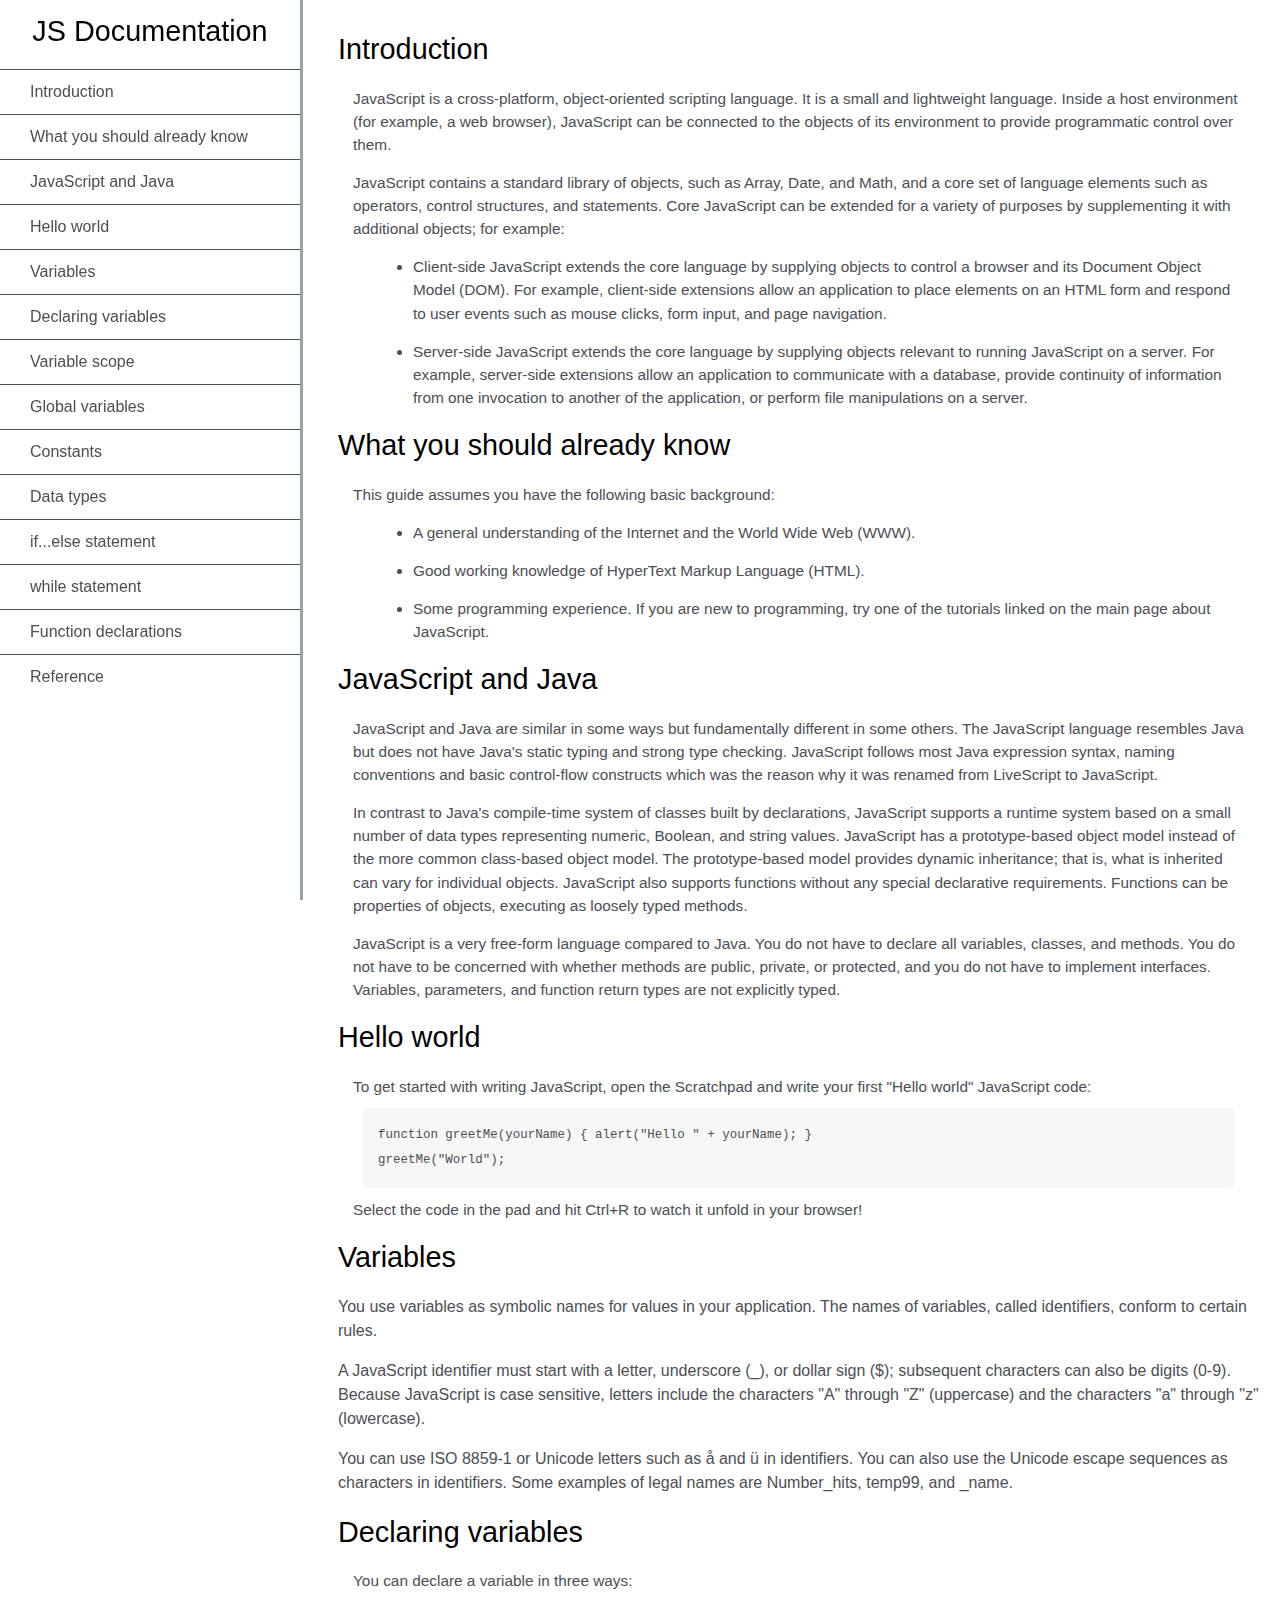
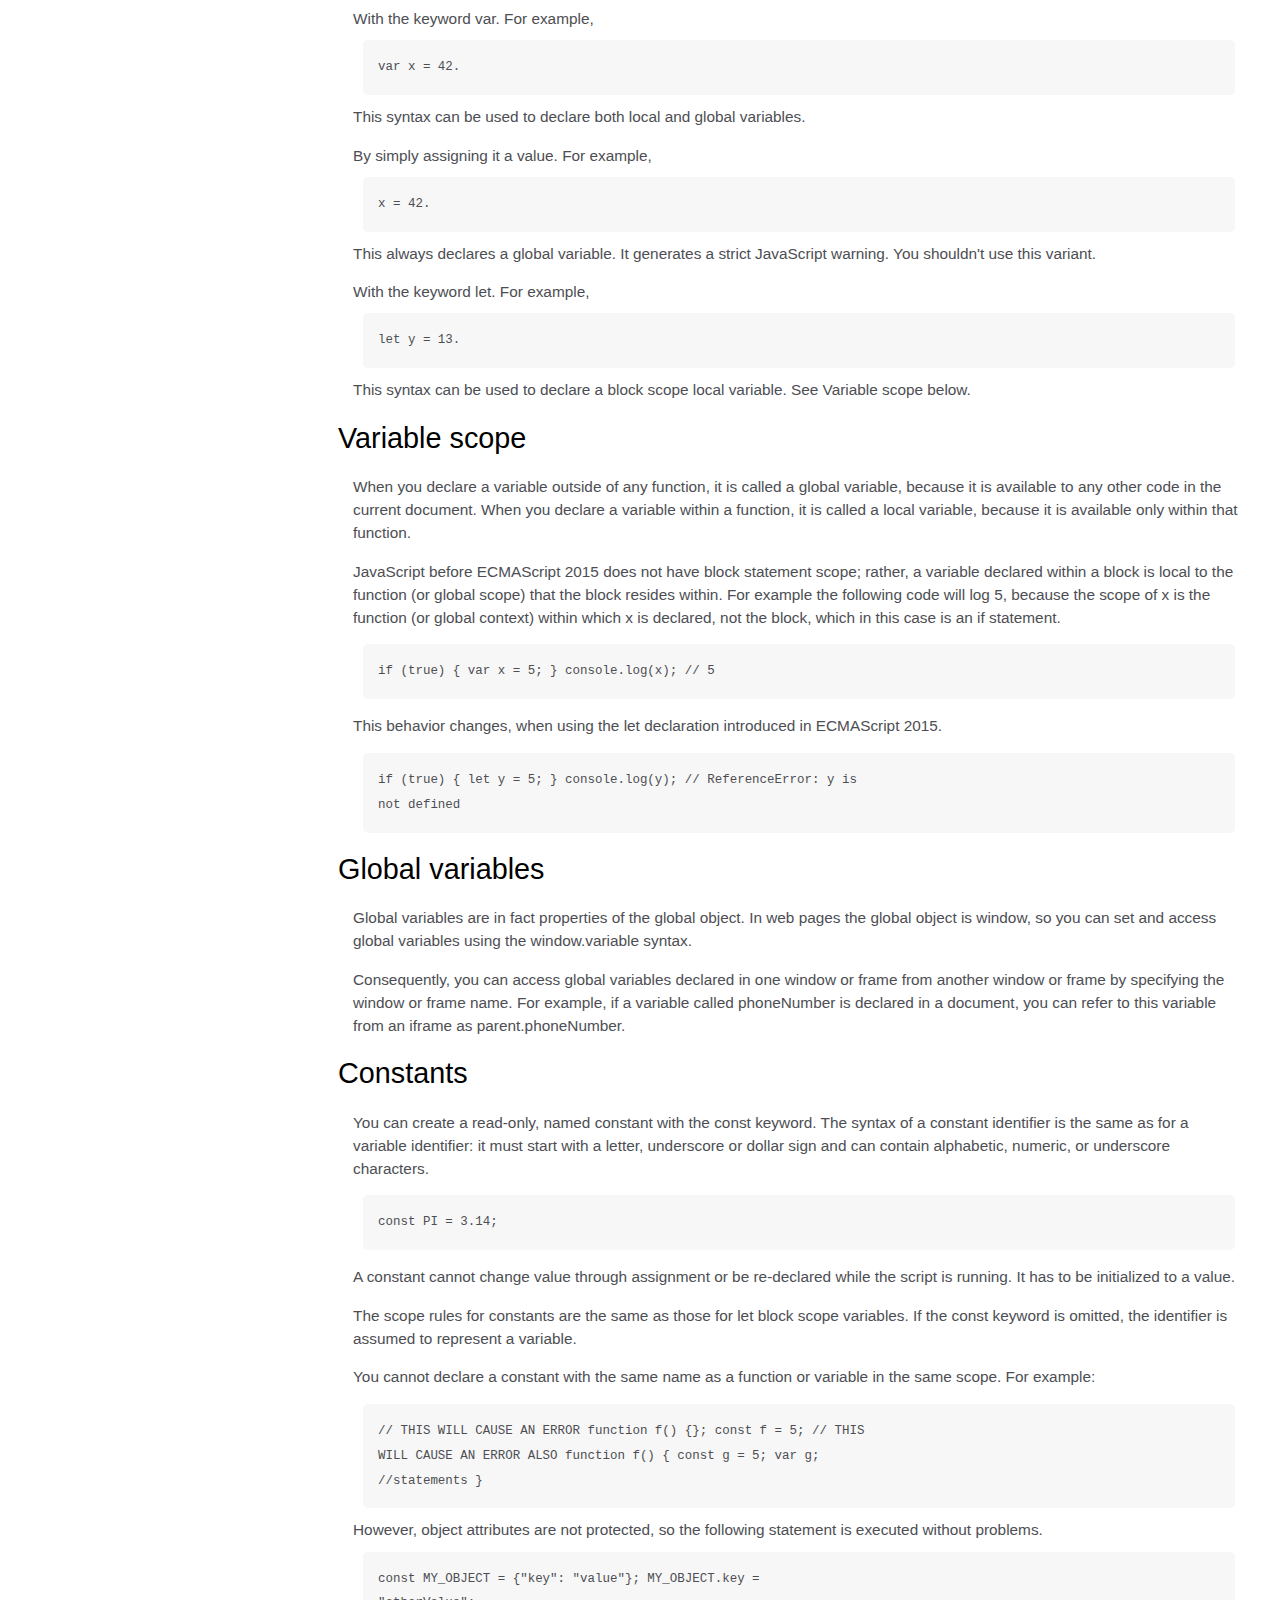
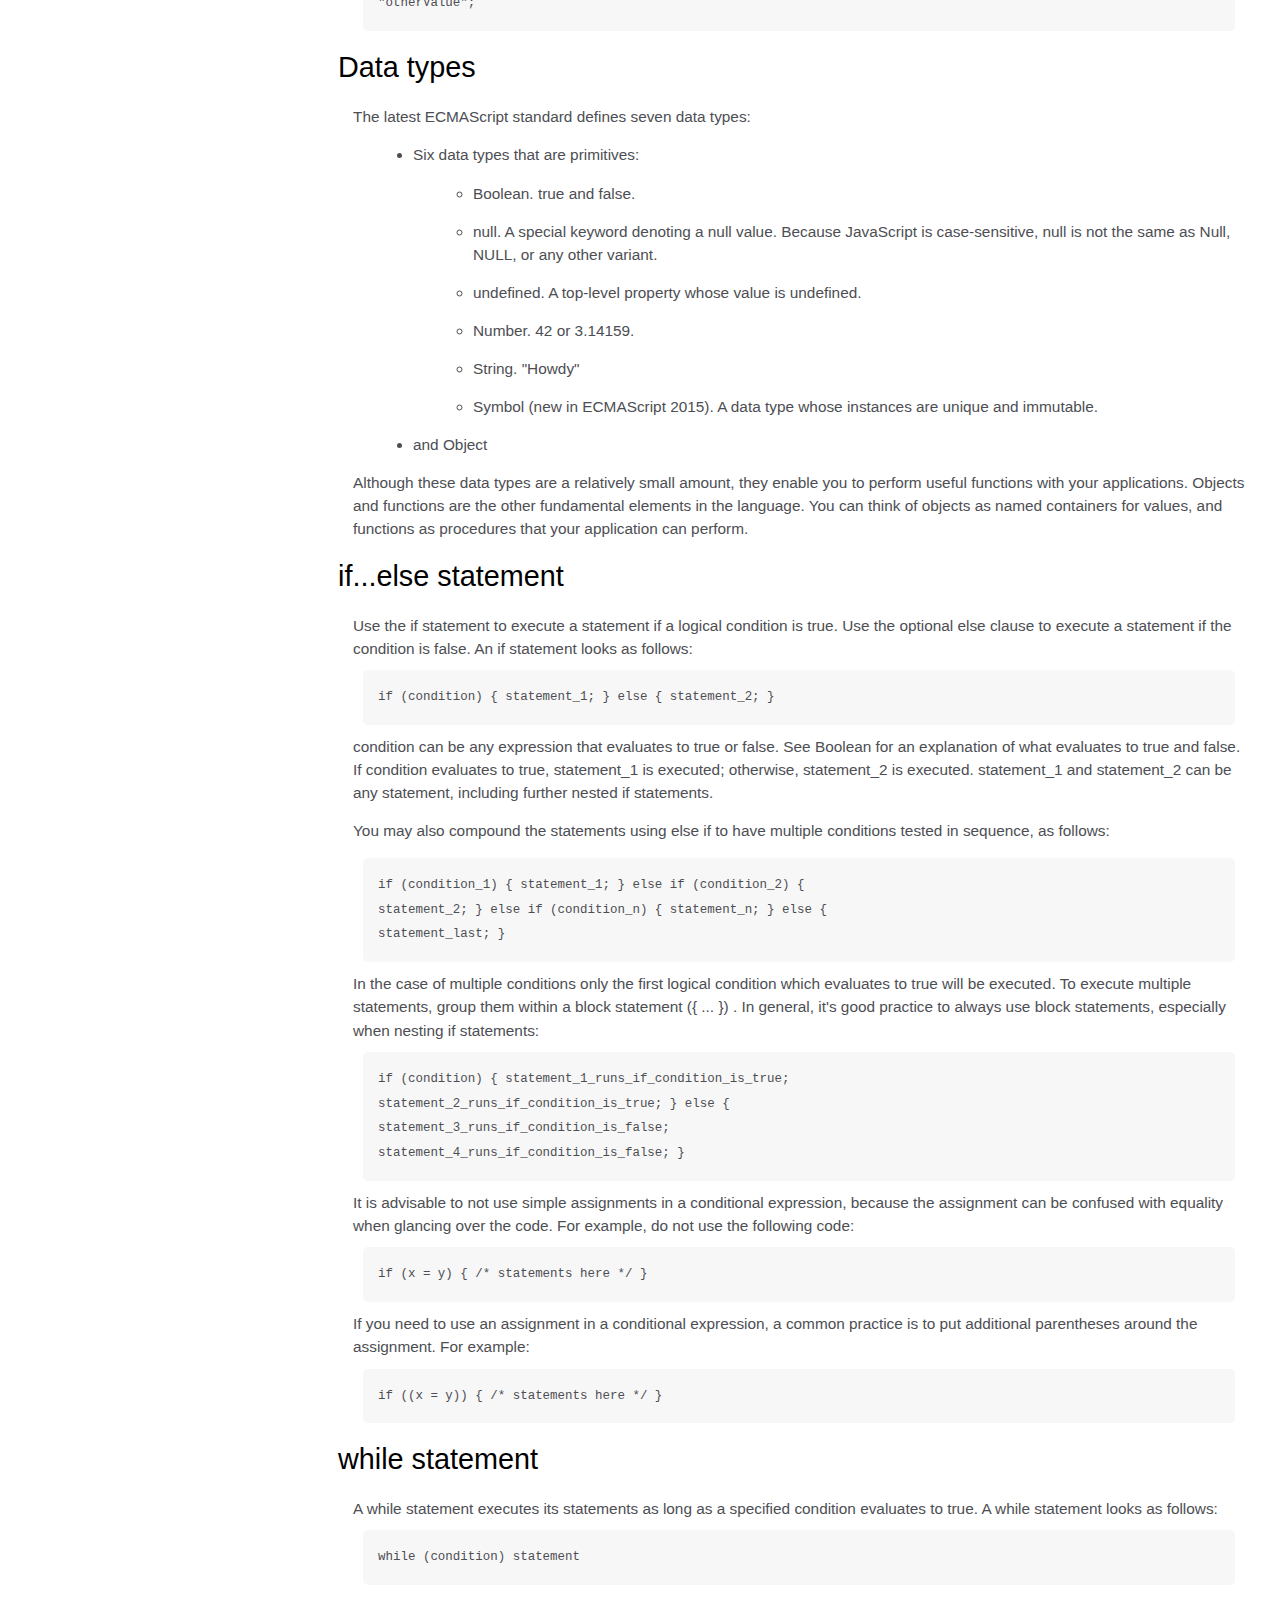
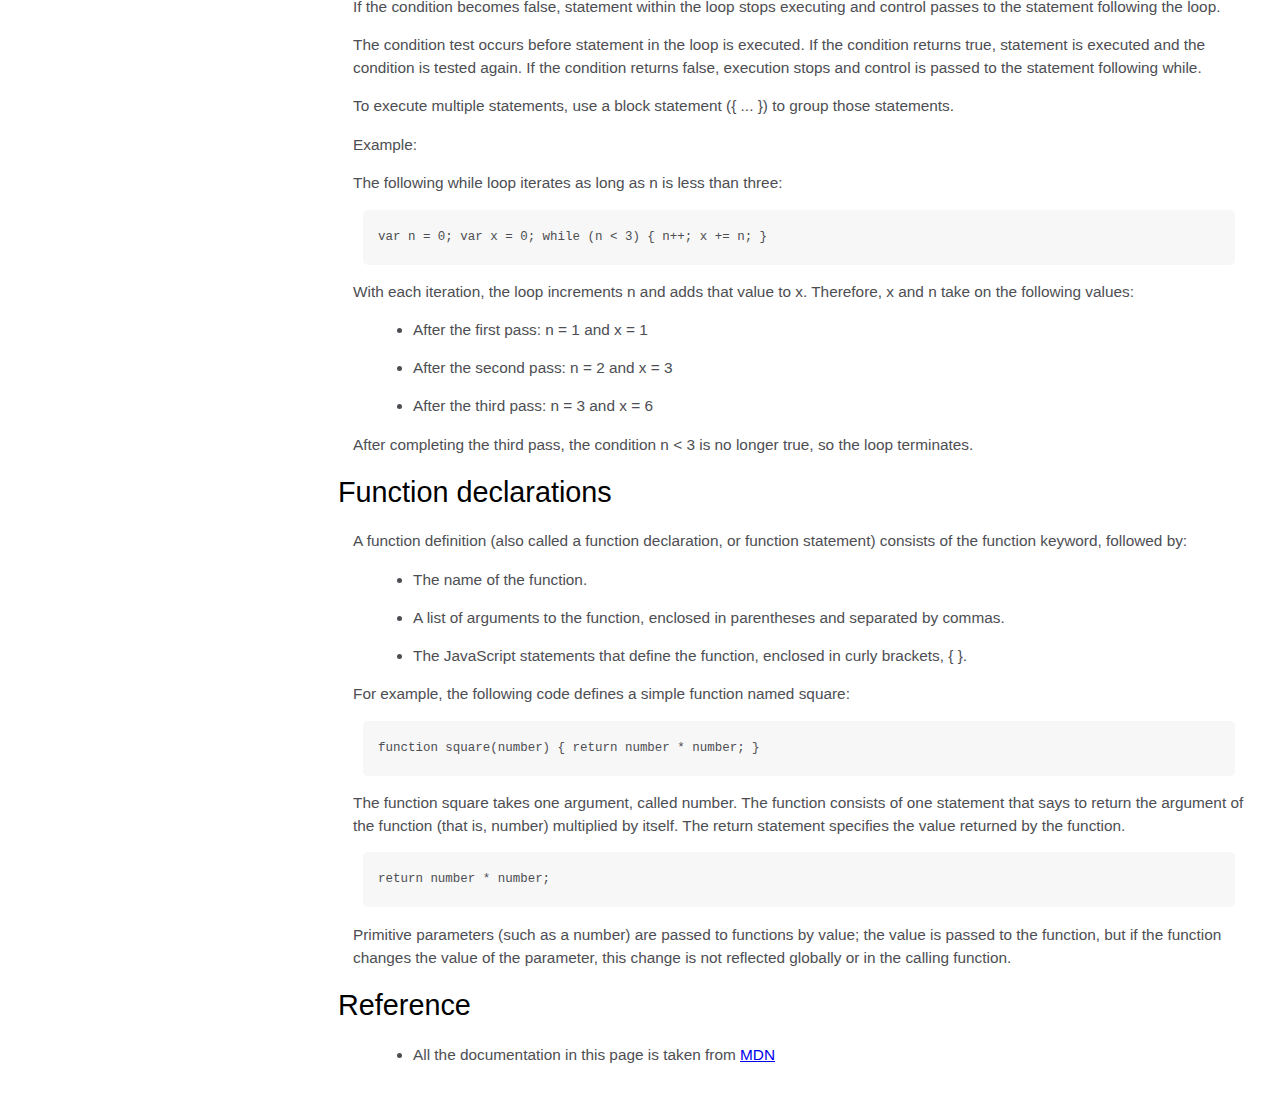
<file: index.html>
<!DOCTYPE html>
<html>
  <head>
    <link rel="stylesheet" href="./assets/styles/style.css" />
  </head>
  <body>
    <nav id="navbar">
      <header>JS Documentation</header>
      <ul>
        <li><a class="nav-link" href="#Introduction">Introduction</a></li>
        <li>
          <a class="nav-link" href="#What_you_should_already_know"
            >What you should already know</a
          >
        </li>
        <li>
          <a class="nav-link" href="#JavaScript_and_Java"
            >JavaScript and Java</a
          >
        </li>
        <li><a class="nav-link" href="#Hello_world">Hello world</a></li>
        <li><a class="nav-link" href="#Variables">Variables</a></li>
        <li>
          <a class="nav-link" href="#Declaring_variables"
            >Declaring variables </a
          >
        </li>
        <li><a class="nav-link" href="#Variable_scope">Variable scope</a></li>
        <li>
          <a class="nav-link" href="#Global_variables">Global variables</a>
        </li>
        <li><a class="nav-link" href="#Constants">Constants</a></li>
        <li><a class="nav-link" href="#Data_types">Data types</a></li>
        <li>
          <a class="nav-link" href="#if...else_statement"
            >if...else statement</a
          >
        </li>
        <li><a class="nav-link" href="#while_statement">while statement</a></li>
        <li>
          <a class="nav-link" href="#Function_declarations"
            >Function declarations</a
          >
        </li>
        <li><a class="nav-link" href="#Reference">Reference</a></li>
      </ul>
    </nav>
    <main id="main-doc">
      <section class="main-section" id="Introduction">
        <header>Introduction</header>
        <article>
          <p>
            JavaScript is a cross-platform, object-oriented scripting language.
            It is a small and lightweight language. Inside a host environment
            (for example, a web browser), JavaScript can be connected to the
            objects of its environment to provide programmatic control over
            them.
          </p>

          <p>
            JavaScript contains a standard library of objects, such as Array,
            Date, and Math, and a core set of language elements such as
            operators, control structures, and statements. Core JavaScript can
            be extended for a variety of purposes by supplementing it with
            additional objects; for example:
          </p>
          <ul>
            <li>
              Client-side JavaScript extends the core language by supplying
              objects to control a browser and its Document Object Model (DOM).
              For example, client-side extensions allow an application to place
              elements on an HTML form and respond to user events such as mouse
              clicks, form input, and page navigation.
            </li>
            <li>
              Server-side JavaScript extends the core language by supplying
              objects relevant to running JavaScript on a server. For example,
              server-side extensions allow an application to communicate with a
              database, provide continuity of information from one invocation to
              another of the application, or perform file manipulations on a
              server.
            </li>
          </ul>
        </article>
      </section>
      <section class="main-section" id="What_you_should_already_know">
        <header>What you should already know</header>
        <article>
          <p>This guide assumes you have the following basic background:</p>

          <ul>
            <li>
              A general understanding of the Internet and the World Wide Web
              (WWW).
            </li>
            <li>Good working knowledge of HyperText Markup Language (HTML).</li>
            <li>
              Some programming experience. If you are new to programming, try
              one of the tutorials linked on the main page about JavaScript.
            </li>
          </ul>
        </article>
      </section>
      <section class="main-section" id="JavaScript_and_Java">
        <header>JavaScript and Java</header>
        <article>
          <p>
            JavaScript and Java are similar in some ways but fundamentally
            different in some others. The JavaScript language resembles Java but
            does not have Java's static typing and strong type checking.
            JavaScript follows most Java expression syntax, naming conventions
            and basic control-flow constructs which was the reason why it was
            renamed from LiveScript to JavaScript.
          </p>

          <p>
            In contrast to Java's compile-time system of classes built by
            declarations, JavaScript supports a runtime system based on a small
            number of data types representing numeric, Boolean, and string
            values. JavaScript has a prototype-based object model instead of the
            more common class-based object model. The prototype-based model
            provides dynamic inheritance; that is, what is inherited can vary
            for individual objects. JavaScript also supports functions without
            any special declarative requirements. Functions can be properties of
            objects, executing as loosely typed methods.
          </p>
          <p>
            JavaScript is a very free-form language compared to Java. You do not
            have to declare all variables, classes, and methods. You do not have
            to be concerned with whether methods are public, private, or
            protected, and you do not have to implement interfaces. Variables,
            parameters, and function return types are not explicitly typed.
          </p>
        </article>
      </section>
      <section class="main-section" id="Hello_world">
        <header>Hello world</header>
        <article>
          To get started with writing JavaScript, open the Scratchpad and write
          your first "Hello world" JavaScript code:
          <code
            >function greetMe(yourName) { alert("Hello " + yourName); }
            greetMe("World");
          </code>

          Select the code in the pad and hit Ctrl+R to watch it unfold in your
          browser!
        </article>
      </section>
      <section class="main-section" id="Variables">
        <header>Variables</header>
        <p>
          You use variables as symbolic names for values in your application.
          The names of variables, called identifiers, conform to certain rules.
        </p>
        <p>
          A JavaScript identifier must start with a letter, underscore (_), or
          dollar sign ($); subsequent characters can also be digits (0-9).
          Because JavaScript is case sensitive, letters include the characters
          "A" through "Z" (uppercase) and the characters "a" through "z"
          (lowercase).
        </p>
        <p>
          You can use ISO 8859-1 or Unicode letters such as å and ü in
          identifiers. You can also use the Unicode escape sequences as
          characters in identifiers. Some examples of legal names are
          Number_hits, temp99, and _name.
        </p>
      </section>
      <section class="main-section" id="Declaring_variables">
        <header>Declaring variables</header>
        <article>
          You can declare a variable in three ways:
          <p>
            With the keyword var. For example, <code>var x = 42.</code> This
            syntax can be used to declare both local and global variables.
          </p>
          <p>
            By simply assigning it a value. For example,
            <code>x = 42.</code> This always declares a global variable. It
            generates a strict JavaScript warning. You shouldn't use this
            variant.
          </p>
          <p>
            With the keyword let. For example,<code> let y = 13.</code> This
            syntax can be used to declare a block scope local variable. See
            Variable scope below.
          </p>
        </article>
      </section>
      <section class="main-section" id="Variable_scope">
        <header>Variable scope</header>
        <article>
          <p>
            When you declare a variable outside of any function, it is called a
            global variable, because it is available to any other code in the
            current document. When you declare a variable within a function, it
            is called a local variable, because it is available only within that
            function.
          </p>

          <p>
            JavaScript before ECMAScript 2015 does not have block statement
            scope; rather, a variable declared within a block is local to the
            function (or global scope) that the block resides within. For
            example the following code will log 5, because the scope of x is the
            function (or global context) within which x is declared, not the
            block, which in this case is an if statement.
          </p>
          <code>if (true) { var x = 5; } console.log(x); // 5</code>
          <p>
            This behavior changes, when using the let declaration introduced in
            ECMAScript 2015.
          </p>

          <code
            >if (true) { let y = 5; } console.log(y); // ReferenceError: y is
            not defined</code
          >
        </article>
      </section>
      <section class="main-section" id="Global_variables">
        <header>Global variables</header>
        <article>
          <p>
            Global variables are in fact properties of the global object. In web
            pages the global object is window, so you can set and access global
            variables using the window.variable syntax.
          </p>

          <p>
            Consequently, you can access global variables declared in one window
            or frame from another window or frame by specifying the window or
            frame name. For example, if a variable called phoneNumber is
            declared in a document, you can refer to this variable from an
            iframe as parent.phoneNumber.
          </p>
        </article>
      </section>
      <section class="main-section" id="Constants">
        <header>Constants</header>
        <article>
          <p>
            You can create a read-only, named constant with the const keyword.
            The syntax of a constant identifier is the same as for a variable
            identifier: it must start with a letter, underscore or dollar sign
            and can contain alphabetic, numeric, or underscore characters.
          </p>

          <code>const PI = 3.14;</code>
          <p>
            A constant cannot change value through assignment or be re-declared
            while the script is running. It has to be initialized to a value.
          </p>

          <p>
            The scope rules for constants are the same as those for let block
            scope variables. If the const keyword is omitted, the identifier is
            assumed to represent a variable.
          </p>

          <p>
            You cannot declare a constant with the same name as a function or
            variable in the same scope. For example:
          </p>

          <code
            >// THIS WILL CAUSE AN ERROR function f() {}; const f = 5; // THIS
            WILL CAUSE AN ERROR ALSO function f() { const g = 5; var g;
            //statements }</code
          >
          However, object attributes are not protected, so the following
          statement is executed without problems.
          <code
            >const MY_OBJECT = {"key": "value"}; MY_OBJECT.key =
            "otherValue";</code
          >
        </article>
      </section>
      <section class="main-section" id="Data_types">
        <header>Data types</header>
        <article>
          <p>The latest ECMAScript standard defines seven data types:</p>
          <ul>
            <li>
              <p>Six data types that are primitives:</p>
              <ul>
                <li>Boolean. true and false.</li>
                <li>
                  null. A special keyword denoting a null value. Because
                  JavaScript is case-sensitive, null is not the same as Null,
                  NULL, or any other variant.
                </li>
                <li>
                  undefined. A top-level property whose value is undefined.
                </li>
                <li>Number. 42 or 3.14159.</li>
                <li>String. "Howdy"</li>
                <li>
                  Symbol (new in ECMAScript 2015). A data type whose instances
                  are unique and immutable.
                </li>
              </ul>
            </li>

            <li>and Object</li>
          </ul>
          Although these data types are a relatively small amount, they enable
          you to perform useful functions with your applications. Objects and
          functions are the other fundamental elements in the language. You can
          think of objects as named containers for values, and functions as
          procedures that your application can perform.
        </article>
      </section>
      <section class="main-section" id="if...else_statement">
        <header>if...else statement</header>
        <article>
          Use the if statement to execute a statement if a logical condition is
          true. Use the optional else clause to execute a statement if the
          condition is false. An if statement looks as follows:

          <code>if (condition) { statement_1; } else { statement_2; }</code>
          condition can be any expression that evaluates to true or false. See
          Boolean for an explanation of what evaluates to true and false. If
          condition evaluates to true, statement_1 is executed; otherwise,
          statement_2 is executed. statement_1 and statement_2 can be any
          statement, including further nested if statements.
          <p>
            You may also compound the statements using else if to have multiple
            conditions tested in sequence, as follows:
          </p>
          <code
            >if (condition_1) { statement_1; } else if (condition_2) {
            statement_2; } else if (condition_n) { statement_n; } else {
            statement_last; }
          </code>
          In the case of multiple conditions only the first logical condition
          which evaluates to true will be executed. To execute multiple
          statements, group them within a block statement ({ ... }) . In
          general, it's good practice to always use block statements, especially
          when nesting if statements:

          <code
            >if (condition) { statement_1_runs_if_condition_is_true;
            statement_2_runs_if_condition_is_true; } else {
            statement_3_runs_if_condition_is_false;
            statement_4_runs_if_condition_is_false; }</code
          >
          It is advisable to not use simple assignments in a conditional
          expression, because the assignment can be confused with equality when
          glancing over the code. For example, do not use the following code:
          <code>if (x = y) { /* statements here */ }</code> If you need to use
          an assignment in a conditional expression, a common practice is to put
          additional parentheses around the assignment. For example:

          <code>if ((x = y)) { /* statements here */ }</code>
        </article>
      </section>
      <section class="main-section" id="while_statement">
        <header>while statement</header>
        <article>
          A while statement executes its statements as long as a specified
          condition evaluates to true. A while statement looks as follows:

          <code>while (condition) statement</code> If the condition becomes
          false, statement within the loop stops executing and control passes to
          the statement following the loop.

          <p>
            The condition test occurs before statement in the loop is executed.
            If the condition returns true, statement is executed and the
            condition is tested again. If the condition returns false, execution
            stops and control is passed to the statement following while.
          </p>

          <p>
            To execute multiple statements, use a block statement ({ ... }) to
            group those statements.
          </p>

          Example:

          <p>
            The following while loop iterates as long as n is less than three:
          </p>

          <code>var n = 0; var x = 0; while (n &lt; 3) { n++; x += n; }</code>
          <p>
            With each iteration, the loop increments n and adds that value to x.
            Therefore, x and n take on the following values:
          </p>

          <ul>
            <li>After the first pass: n = 1 and x = 1</li>
            <li>After the second pass: n = 2 and x = 3</li>
            <li>After the third pass: n = 3 and x = 6</li>
          </ul>
          <p>
            After completing the third pass, the condition n &lt; 3 is no longer
            true, so the loop terminates.
          </p>
        </article>
      </section>
      <section class="main-section" id="Function_declarations">
        <header>Function declarations</header>
        <article>
          A function definition (also called a function declaration, or function
          statement) consists of the function keyword, followed by:

          <ul>
            <li>The name of the function.</li>
            <li>
              A list of arguments to the function, enclosed in parentheses and
              separated by commas.
            </li>
            <li>
              The JavaScript statements that define the function, enclosed in
              curly brackets, { }.
            </li>
          </ul>
          <p>
            For example, the following code defines a simple function named
            square:
          </p>

          <code>function square(number) { return number * number; }</code>
          <p>
            The function square takes one argument, called number. The function
            consists of one statement that says to return the argument of the
            function (that is, number) multiplied by itself. The return
            statement specifies the value returned by the function.
          </p>
          <code>return number * number;</code>
          <p>
            Primitive parameters (such as a number) are passed to functions by
            value; the value is passed to the function, but if the function
            changes the value of the parameter, this change is not reflected
            globally or in the calling function.
          </p>
        </article>
      </section>
      <section class="main-section" id="Reference">
        <header>Reference</header>
        <article>
          <ul>
            <li>
              All the documentation in this page is taken from
              <a
                href="https://developer.mozilla.org/en-US/docs/Web/JavaScript/Guide"
                target="_blank"
                >MDN</a
              >
            </li>
          </ul>
        </article>
      </section>
    </main>
  </body>
</html>
</file>
<file: assets/styles/style.css>
html,
body {
  min-width: 290px;
  color: #4d4e53;
  background-color: #ffffff;
  font-family: 'Open Sans', Arial, sans-serif;
  line-height: 1.5;
}

#navbar {
  position: fixed;
  min-width: 290px;
  top: 0px;
  left: 0px;
  width: 300px;
  height: 100%;
  border-right: solid;
  border-color: rgba(0, 22, 22, 0.4);
}

header {
  color: black;
  margin: 10px;
  text-align: center;
  font-size: 1.8em;
  font-weight: thin;
}

#main-doc header {
  text-align: left;
  margin: 0px;
}

#navbar ul {
  height: 88%;
  padding: 0;
  overflow-y: auto;
  overflow-x: hidden;
}

#navbar li {
  color: #4d4e53;
  border-top: 1px solid;
  list-style: none;
  position: relative;
  width: 100%;
}

#navbar a {
  display: block;
  padding: 10px 30px;
  color: #4d4e53;
  text-decoration: none;
  cursor: pointer;
}

#main-doc {
  position: absolute;
  margin-left: 310px;
  padding: 20px;
  margin-bottom: 110px;
}

section article {
  color: #4d4e53;
  margin: 15px;
  font-size: 0.96em;
}

section li {
  margin: 15px 0px 0px 20px;
}

code {
  display: block;
  text-align: left;
  white-space: pre-line;
  position: relative;
  word-break: normal;
  word-wrap: normal;
  line-height: 2;
  background-color: #f7f7f7;
  padding: 15px;
  margin: 10px;
  border-radius: 5px;
}

@media only screen and (max-width: 815px) {
  /* For mobile phones: */
  #navbar ul {
    border: 1px solid;
    height: 207px;
  }

  #navbar {
    background-color: white;
    position: absolute;
    top: 0;
    padding: 0;
    margin: 0;
    width: 100%;
    max-height: 275px;
    border: none;
    z-index: 1;
    border-bottom: 2px solid;
  }

  #main-doc {
    position: relative;
    margin-left: 0px;
    margin-top: 270px;
  }
}

@media only screen and (max-width: 400px) {
  #main-doc {
    margin-left: -10px;
  }

  code {
    margin-left: -20px;
    width: 100%;
    padding: 15px;
    padding-left: 10px;
    padding-right: 45px;
    min-width: 233px;
  }
}
</file>
